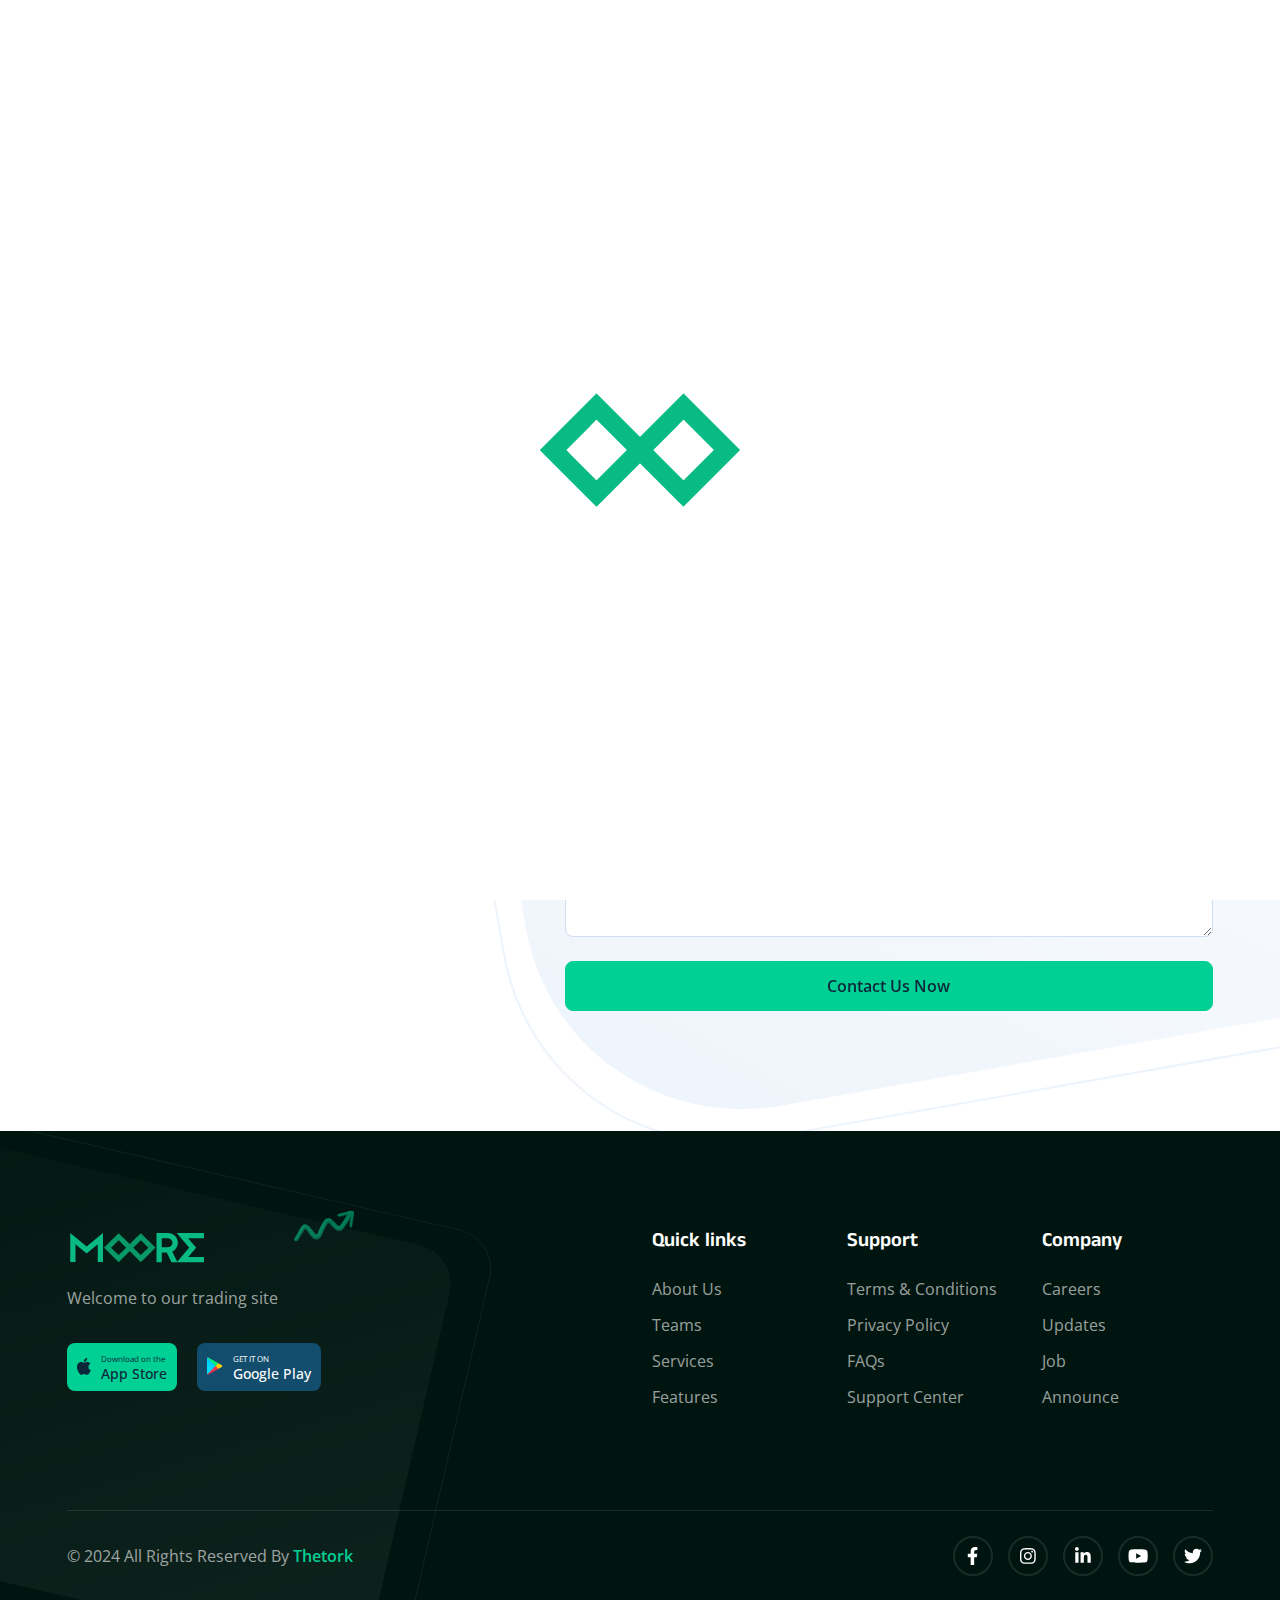
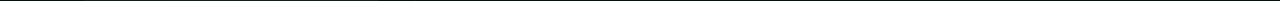
<file: contact.html>
<!DOCTYPE html>
<html lang="en" data-bs-theme="light">

<head>
  <title>Bitrader - Professional Multipurpose HTML Template for Your Crypto, Forex, Stocks & Day Trading Business </title>
  <meta charset="UTF-8">
  <meta http-equiv="X-UA-Compatible" content="IE=edge">
  <meta name="viewport" content="width=device-width, initial-scale=1.0">

  <!-- Sites meta Data -->
  <meta name="application-name"
    content="Bitrader - Professional Multipurpose HTML Template for Your Crypto, Forex, Stocks & Day Trading Business">
  <meta name="author" content="thetork">
  <meta name="keywords" content="Bitrader, Crypto, Forex, and Stocks Trading Business">
  <meta name="description"
    content="Experience the power of Bitrader, the ultimate HTML template designed to transform your trading business. With its sleek design and advanced features, Bitrader empowers you to showcase your expertise, engage clients, and dominate the markets. Elevate your online presence and unlock new trading possibilities with Bitrader.">

  <!-- OG meta data -->
  <meta property="og:title"
    content="Bitrader - Professional Multipurpose HTML Template for Your Crypto, Forex, Stocks & Day Trading Business">
  <meta property="og:site_name" content=Bitrader>
  <meta property="og:url" content="https://thetork.com/demos/html/Bitrader/">
  <meta property="og:description"
    content="Welcome to Bitrader, the game-changing HTML template meticulously crafted to revolutionize your trading business. With its sleek and modern design, Bitrader provides a cutting-edge platform to showcase your expertise, attract clients, and stay ahead in the competitive trading markets.">
  <meta property="og:type" content="website">
  <meta property="og:image" content="assets/images/og.png">



  <link rel="shortcut icon" href="assets/images/favicon.png" type="image/x-icon">

  <link rel="stylesheet" href="assets/css/bootstrap.min.css">
  <link rel="stylesheet" href="assets/css/aos.css">
  <link rel="stylesheet" href="assets/css/all.min.css">

  <link rel="stylesheet" href="assets/css/swiper-bundle.min.css">



  <!-- main css for template -->
  <link rel="stylesheet" href="assets/css/style.css">
</head>

<body>

  <!-- ===============>> Preloader start here <<================= -->
  <div class="preloader">
    <img src="assets/images/logo/preloader.png" alt="preloader icon">
  </div>
  <!-- ===============>> Preloader end here <<================= -->



  <!-- ===============>> light&dark switch start here <<================= -->
  <div class="lightdark-switch">
    <span class="switch-btn" id="btnSwitch"><img src="assets/images/icon/moon.svg" alt="light-dark-switchbtn"
        class="swtich-icon"></span>
  </div>
  <!-- ===============>> light&dark switch start here <<================= -->





  <!-- ===============>> Header section start here <<================= -->
  <header class="header-section header-section--style2">
    <div class="header-bottom">
      <div class="container">
        <div class="header-wrapper">
          <div class="logo">
            <a href="index.html">
              <img class="dark" src="assets/images/logo/logo.png" alt="logo">
            </a>
          </div>
          <div class="menu-area">
            <ul class="menu menu--style1">
              <li class="megamenu">
                <!-- <a href="#">Home </a> -->
                <ul class="submenu">
              
                  </li>
                </ul>
              </li>
              <li>
                <a href="index.html">Home</a>
                <!-- <ul class="submenu">
                  <li><a href="services.html">Services</a></li>
                  <li><a href="service-details.html">Services Details</a></li>
                </ul> -->
              </li>
              <li>
                <a href="#">About</a>
                <ul class="submenu">
                  <li><a href="about.html">About Us</a></li>
                  <li><a href="price.html">Price</a></li>
                  <!-- <li><a href="team.html">Team</a></li>
                  <li><a href="team-2.html">Team 2</a></li>
                  <li><a href="team-details.html">Team Details</a></li> -->
                </ul>
              </li>

              <li>
                <a href="#">Services</a>
                <ul class="submenu">
                  <!-- <li><a href="blogs.html">Services</a></li> -->
                  <li><a href="index-2.html">Standout Xchange</a></li>
                  <li><a href="new.html">Standout Collection</a></li>
                  <li><a href="cars.html">Standout Cars</a></li>
                  <!-- <li><a href="signup-2.html">Sign Up 2</a></li>
                  <li><a href="signin.html">Sign In</a></li>
                  <li><a href="signin-2.html">Sign In 2</a></li>
                  <li><a href="forgot-pass.html">Reset Password</a></li>
                  <li><a href="forgot-pass-2.html">Reset Password 2</a></li>
                  <li><a href="404.html">404 Error</a></li> -->
                </ul>

              </li>
              <li>
                <a href="contact.html">Contact Us</a>
              </li>
            </ul>

          </div>
          <div class="header-action">
            <div class="menu-area">
              <div class="header-btn">
                <a href="signup.html" class="trk-btn trk-btn--border trk-btn--primary">
                  <span>Join Now</span>
                </a>
              </div>

              <!-- toggle icons -->
              <div class="header-bar d-lg-none header-bar--style1">
                <span></span>
                <span></span>
                <span></span>
              </div>
            </div>
          </div>
        </div>
      </div>
    </div>
  </header>

  <!-- ===============>> Header section end here <<================= -->



  <!-- ================> Page header start here <================== -->
  <section class="page-header bg--cover" style="background-image:url(assets/images/header/1.png)">
    <div class="container">
      <div class="page-header__content" data-aos="fade-right" data-aos-duration="1000">
        <h2>Contact Us</h2>
        <nav style="--bs-breadcrumb-divider: '/';" aria-label="breadcrumb">
          <ol class="breadcrumb mb-0">
            <li class="breadcrumb-item "><a href="index.html">Home</a></li>
            <li class="breadcrumb-item active" aria-current="page">Contact Us</li>
          </ol>
        </nav>
      </div>
      <div class="page-header__shape">
        <span class="page-header__shape-item page-header__shape-item--1"><img src="assets/images/header/2.png"
            alt="shape-icon"></span>
      </div>
    </div>
  </section>
  <!-- ================> Page header end here <================== -->





  <!-- ===============>> Contact section start here <<================= -->
  <div class="contact padding-top padding-bottom">
    <div class="container">
      <div class="contact__wrapper">
        <div class="row g-5">
          <div class="col-md-5">
            <div class="contact__info" data-aos="fade-right" data-aos-duration="1000">
              <div class="contact__social">
                <h3>let’s <span>get in touch</span>
                  with us</h3>
                <ul class="social">
                  <li class="social__item">
                    <a href="#" class="social__link social__link--style4 active"><i class="fab fa-facebook-f"></i></a>
                  </li>
                  <li class="social__item">
                    <a href="#" class="social__link social__link--style4 "><i class="fab fa-instagram"></i></a>
                  </li>
                  <li class="social__item">
                    <a href="#" class="social__link social__link--style4"><i class="fa-brands fa-linkedin-in"></i></a>
                  </li>
                  <li class="social__item">
                    <a href="#" class="social__link social__link--style4"><i class="fab fa-youtube"></i></a>
                  </li>
                  <li class="social__item">
                    <a href="signin.html" class="social__link social__link--style4"><i class="fab fa-twitter"></i></a>
                  </li>
                </ul>
              </div>
              <div class="contact__details">
                <div class="contact__item" data-aos="fade-right" data-aos-duration="1000">
                  <div class="contact__item-inner">
                    <div class="contact__item-thumb">
                      <span><img src="assets/images/contact/1.png" alt="contact-icon" class="dark"></span>
                    </div>
                    <div class="contact__item-content">
                      <p>
                        0917749254
                      </p>
                      <p>
                        0983888611
                      </p>
                    </div>
                  </div>
                </div>
                <div class="contact__item" data-aos="fade-right" data-aos-duration="1100">
                  <div class="contact__item-inner">
                    <div class="contact__item-thumb">
                      <span><img src="assets/images/contact/2.png" alt="contact-icon" class="dark"></span>
                    </div>
                    <div class="contact__item-content">
                      <p>
                        Standout.Africa@gmail.com
                      </p>
                      <p>
                        hello@gmail.com
                      </p>
                    </div>
                  </div>
                </div>
                <div class="contact__item" data-aos="fade-right" data-aos-duration="1200">
                  <div class="contact__item-inner">
                    <div class="contact__item-thumb">
                      <span><img src="assets/images/contact/3.png" alt="contact-icon" class="dark"></span>
                    </div>
                    <div class="contact__item-content">
                      <p>
                        10 Evo road
                      </p>
                      <p>
                        GRA Phrase 1
                      </p>
                    </div>
                  </div>
                </div>
              </div>
            </div>
          </div>
          <div class="col-md-7">
            <div class="contact__form">
              <form action="/" data-aos="fade-left" data-aos-duration="1000">
                <div class="row g-4">
                  <div class="col-12">
                    <div>
                      <label for="name" class="form-label">Name</label>
                      <input class="form-control" type="text" id="name" placeholder="Full Name">
                    </div>
                  </div>
                  <div class="col-12">
                    <div>
                      <label for="email" class="form-label">Email</label>
                      <input class="form-control" type="email" id="email" placeholder="Email here">
                    </div>
                  </div>
                  <div class="col-12">
                    <div>
                      <label for="textarea" class="form-label">Message</label>
                      <textarea cols="30" rows="5" class="form-control" id="textarea"
                        placeholder="Enter Your Message"></textarea>
                    </div>
                  </div>
                </div>
                <button type="submit" class="trk-btn trk-btn--border trk-btn--primary mt-4 d-block">contact us
                  now</button>
              </form>
            </div>
          </div>
        </div>
      </div>
    </div>
    <div class="contact__shape">
      <span class="contact__shape-item contact__shape-item--1"><img src="assets/images/contact/4.png"
          alt="shape-icon"></span>
      <span class="contact__shape-item contact__shape-item--2"> <span></span> </span>
    </div>
  </div>
  <!-- ===============>> Contact section start here <<================= -->





  <!-- ===============>> footer start here <<================= -->
  <footer class="footer ">
    <div class="container">
      <div class="footer__wrapper">
        <div class="footer__top footer__top--style1">
          <div class="row gy-5 gx-4">
            <div class="col-md-6">
              <div class="footer__about">
                <a href="index.html" class="footer__about-logo"><img src="assets/images/logo/logo-dark.png"
                    alt="Logo"></a>
                <p class="footer__about-moto ">Welcome to our trading site</p>
                <div class="footer__app">
                  <div class="footer__app-item footer__app-item--apple">
                    <div class="footer__app-inner">
                      <div class="footer__app-thumb">
                        <a href="https://www.apple.com/app-store/" target="_blank" class="stretched-link">
                          <img src="assets/images/footer/apple.png" alt="apple-icon">
                        </a>
                      </div>
                      <div class="footer__app-content">
                        <span>Download on the</span>
                        <p class="mb-0">App Store</p>
                      </div>
                    </div>
                  </div>
                  <div class="footer__app-item footer__app-item--playstore">
                    <div class="footer__app-inner">
                      <div class="footer__app-thumb">
                        <a href="https://play.google.com/store" target="_blank" class="stretched-link">
                          <img src="assets/images/footer/play.png" alt="playstore-icon">
                        </a>
                      </div>
                      <div class="footer__app-content">
                        <span>GET IT ON</span>
                        <p class="mb-0">Google Play</p>
                      </div>
                    </div>
                  </div>
                </div>
              </div>
            </div>
            <div class="col-md-2 col-sm-4 col-6">
              <div class="footer__links">
                <div class="footer__links-tittle">
                  <h6>Quick links</h6>
                </div>
                <div class="footer__links-content">
                  <ul class="footer__linklist">
                    <li class="footer__linklist-item"> <a href="about.html">About Us</a>
                    </li>
                    <li class="footer__linklist-item"> <a href="team.html">Teams</a>
                    </li>
                    <li class="footer__linklist-item"> <a href="service.html">Services</a> </li>
                    <li class="footer__linklist-item"> <a href="#">Features</a>
                    </li>
                  </ul>
                </div>
              </div>

            </div>
            <div class="col-md-2 col-sm-4 col-6">
              <div class="footer__links">
                <div class="footer__links-tittle">
                  <h6>Support</h6>
                </div>
                <div class="footer__links-content">
                  <ul class="footer__linklist">
                    <li class="footer__linklist-item"> <a href="#">Terms & Conditions</a>
                    </li>
                    <li class="footer__linklist-item"> <a href="#">Privacy Policy</a>
                    </li>
                    <li class="footer__linklist-item"> <a href="#">FAQs</a></li>
                    <li class="footer__linklist-item"> <a href="#">Support Center</a> </li>
                  </ul>
                </div>
              </div>

            </div>
            <div class="col-md-2 col-sm-4">
              <div class="footer__links">
                <div class="footer__links-tittle">
                  <h6>Company</h6>
                </div>
                <div class="footer__links-content">
                  <ul class="footer__linklist">
                    <li class="footer__linklist-item"> <a href="#">Careers</a>
                    </li>
                    <li class="footer__linklist-item"> <a href="#">Updates</a>
                    </li>
                    <li class="footer__linklist-item"> <a href="#">Job</a> </li>
                    <li class="footer__linklist-item"> <a href="#">Announce</a>
                    </li>
                  </ul>
                </div>
              </div>

            </div>
          </div>
        </div>
        <div class="footer__bottom">
          <div class="footer__end">
            <div class="footer__end-copyright">
              <p class=" mb-0">© 2024 All Rights Reserved By <a href="https://themeforest.net/user/thetork/portfolio"
                  target="_blank">Thetork</a> </p>
            </div>
            <div>
              <ul class="social">
                <li class="social__item">
                  <a href="#" class="social__link social__link--style22"><i class="fab fa-facebook-f"></i></a>
                </li>
                <li class="social__item">
                  <a href="#" class="social__link social__link--style22 "><i class="fab fa-instagram"></i></a>
                </li>
                <li class="social__item">
                  <a href="#" class="social__link social__link--style22"><i class="fa-brands fa-linkedin-in"></i></a>
                </li>
                <li class="social__item">
                  <a href="#" class="social__link social__link--style22"><i class="fab fa-youtube"></i></a>
                </li>
                <li class="social__item">
                  <a href="#" class="social__link social__link--style22 "><i class="fab fa-twitter"></i></a>
                </li>
              </ul>
            </div>
          </div>
        </div>
      </div>
    </div>
    <div class="footer__shape">
      <span class="footer__shape-item footer__shape-item--1"><img src="assets/images/footer/1.png"
          alt="shape icon"></span>
      <span class="footer__shape-item footer__shape-item--2"> <span></span> </span>
    </div>
  </footer>
  <!-- ===============>> footer end here <<================= -->



  <!-- ===============>> scrollToTop start here <<================= -->
  <a href="#" class="scrollToTop scrollToTop--style1"><i class="fa-solid fa-arrow-up-from-bracket"></i></a>
  <!-- ===============>> scrollToTop ending here <<================= -->


  <!-- vendor plugins -->

  <script src="assets/js/bootstrap.bundle.min.js"></script>
  <script src="assets/js/all.min.js"></script>
  <script src="assets/js/swiper-bundle.min.js"></script>
  <script src="assets/js/aos.js"></script>
  <script src="assets/js/fslightbox.js"></script>
  <script src="assets/js/purecounter_vanilla.js"></script>



  <script src="assets/js/custom.js"></script>


</body>

</html>
</file>
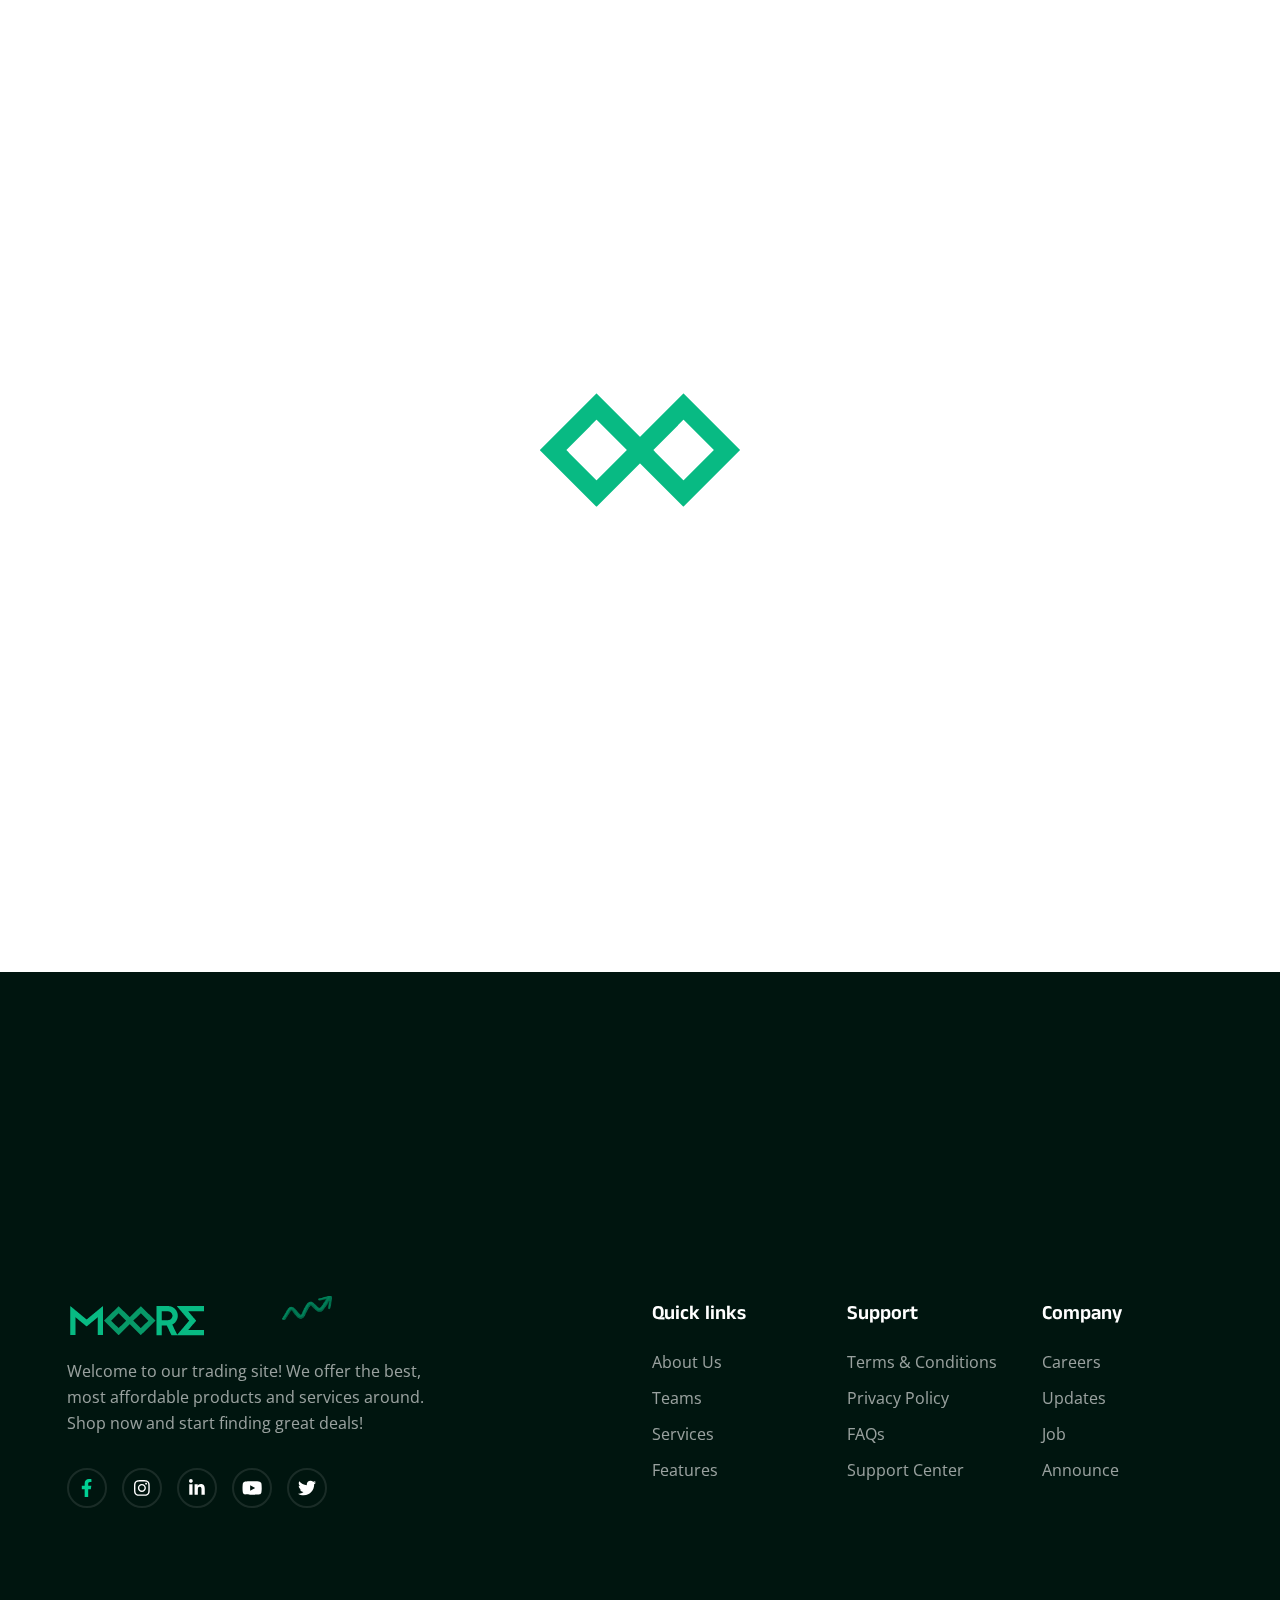
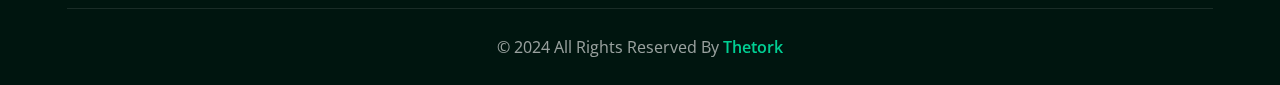
<file: index-2.html>
<!DOCTYPE html>
<html lang="en" data-bs-theme="light">

<head>
  <title>Standout Xchange</title>
  <meta charset="UTF-8">
  <meta http-equiv="X-UA-Compatible" content="IE=edge">
  <meta name="viewport" content="width=device-width, initial-scale=1.0">

  <!-- Sites meta Data -->
  <meta name="application-name"
    content="Standout.Africa - A platform for buying and selling. We offer Services which includes Standout Xchange, Standout Collection and Standout Cars.">
  <meta name="author" content="thetork">
  <meta name="keywords" content="Standout.Africa, Crypto, Forex, and Stocks Trading Business">
 
  <!-- OG meta data -->
  <meta property="og:title"
    content="Standout.Africa - A platform for buying and selling. We offer Services which includes Standout Xchange, Standout Collection and Standout Cars.">
  <meta property="og:site_name" content=Bitrader>
  <meta property="og:url" content="https://thetork.com/demos/html/standout.Africa/">
  <meta property="og:type" content="website">
  <meta property="og:image" content="assets/images/og.png">



  <link rel="shortcut icon" href="assets/images/favicon.png" type="image/x-icon">

  <link rel="stylesheet" href="assets/css/bootstrap.min.css">
  <link rel="stylesheet" href="assets/css/aos.css">
  <link rel="stylesheet" href="assets/css/all.min.css">

  <link rel="stylesheet" href="assets/css/swiper-bundle.min.css">



  <!-- main css for template -->
  <link rel="stylesheet" href="assets/css/style.css">
</head>

<body>

  <!-- ===============>> Preloader start here <<================= -->
  <div class="preloader">
    <img src="assets/images/logo/preloader.png" alt="vector icon">
  </div>
  <!-- ===============>> Preloader end here <<================= -->



  <!-- ===============>> light&dark switch start here <<================= -->
  <div class="lightdark-switch">
    <span class="switch-btn" id="btnSwitch"><img src="assets/images/icon/moon.svg" alt=""
        class="swtich-icon"></span>
  </div>
  <!-- ===============>> light&dark switch start here <<================= -->





  <!-- ===============>> Header section start here <<================= -->
  <header class="header-section header-section--style2">
    <div class="header-bottom">
      <div class="container">
        <div class="header-wrapper">
          <div class="logo">
            <a href="index.html">
              <img class="dark" src="assets/images/logo/logo.png" alt="logo">
            </a>
          </div>
          <div class="menu-area">
            <ul class="menu menu--style1">
              <li class="megamenu">
                <!-- <a href="#">Home </a> -->
                <ul class="submenu">
              
                  </li>
                </ul>
              </li>
              <li>
                <a href="index.html">Home</a>
                <!-- <ul class="submenu">
                  <li><a href="services.html">Services</a></li>
                  <li><a href="service-details.html">Services Details</a></li>
                </ul> -->
              </li>
              <li>
                <a href="#">About</a>
                <ul class="submenu">
                  <!-- <li><a href="about.html">About Us</a></li>
                  <li><a href="price.html">Price</a></li> -->
                  <!-- <li><a href="team.html">Team</a></li>
                  <li><a href="team-2.html">Team 2</a></li>
                  <li><a href="team-details.html">Team Details</a></li> -->
                </ul>
              </li>

              <li>
                <a href="#">Services</a>
                <ul class="submenu">
                  <!-- <li><a href="blogs.html">Services</a></li> -->
                  <li><a href="index-2.html">Standout Xchange</a></li>
                  <li><a href="new.html">Standout Collection</a></li>
                  <li><a href="cars.html">Standout Cars</a></li>
                  <!-- <li><a href="signup-2.html">Sign Up 2</a></li>
                  <li><a href="signin.html">Sign In</a></li>
                  <li><a href="signin-2.html">Sign In 2</a></li>
                  <li><a href="forgot-pass.html">Reset Password</a></li>
                  <li><a href="forgot-pass-2.html">Reset Password 2</a></li>
                  <li><a href="404.html">404 Error</a></li> -->
                </ul>

              </li>
              <li>
                <a href="contact.html">Contact Us</a>
              </li>
            </ul>

          </div>
          <div class="header-action">
            <div class="menu-area">
              <div class="header-btn">
                <a href="signup.html" class="trk-btn trk-btn--border trk-btn--primary">
                  <span>Join Now</span>
                </a>
              </div>

              <!-- toggle icons -->
              <div class="header-bar d-lg-none header-bar--style1">
                <span></span>
                <span></span>
                <span></span>
              </div>
            </div>
          </div>
        </div>
      </div>
    </div>
  </header>
  <!-- ===============>> Header section end here <<================= -->






  <!-- ===============>> Banner section start here <<================= -->
  <section class="banner banner--style2 bg-color-3 bg--cover"
    style="background-image:url(assets/images/banner/home2/bg.png)">
    <svg xmlns="http://www.w3.org/2000/svg" fill="none" viewBox="0 0 1920 739" class="bg-shape-svg">
      <clipPath id="shape-clippath">
        <path
          d="M0 0H1920V350.233C1920 483.334 1821.85 596.054 1690.02 614.364L303.352 806.957C143.029 829.224 0 704.687 0 542.825V0Z" />
      </clipPath>
    </svg>

    <div class="container">
      <div class="banner__wrapper banner__wrapper--style2">
        <div class="row flex-md-row-reverse gx-5">
          <div class="col-lg-6 col-md-7">
            <div class="banner__content" data-aos="fade-left" data-aos-duration="1000">
              <h1 class="banner__content-heading banner__content-heading--style2">smart solution
                for business</h1>
              <p class="banner__content-moto">Are you tired of your currency not going as far as it used to? Try
                tradingo and multiply
                your money! With their user-friendly interface and expert market analysis, you'll be earning more in no
                time.
              </p>
              <div class="btn-group">
                <a href="#" class="trk-btn trk-btn--primary trk-btn--arrowplay">Get Started
                  <span class="style2">
                    <svg xmlns="http://www.w3.org/2000/svg" width="24" height="24" viewBox="0 0 24 24" fill="none">
                      <path d="M9.74165 7.59173C9.81874 7.51447 9.91032 7.45318 10.0111 7.41137C10.1119 7.36955 10.22 7.34802 10.3291 7.34802C10.4383 7.34802 10.5464 7.36955 10.6472 7.41137C10.748 7.45318 10.8396 7.51447 10.9166 7.59173L14.7416 11.4167C14.8189 11.4938 14.8802 11.5854 14.922 11.6862C14.9638 11.787 14.9854 11.8951 14.9854 12.0042C14.9854 12.1134 14.9638 12.2214 14.922 12.3222C14.8802 12.4231 14.8189 12.5146 14.7416 12.5917L10.9166 16.4167C10.8395 16.4939 10.7479 16.5551 10.6471 16.5968C10.5463 16.6386 10.4383 16.6601 10.3291 16.6601C10.22 16.6601 10.112 16.6386 10.0112 16.5968C9.91039 16.5551 9.8188 16.4939 9.74165 16.4167C9.6645 16.3396 9.6033 16.248 9.56154 16.1472C9.51979 16.0464 9.4983 15.9383 9.4983 15.8292C9.4983 15.7201 9.51979 15.6121 9.56154 15.5113C9.6033 15.4105 9.6645 15.3189 9.74165 15.2417L12.975 12.0001L9.74165 8.76673C9.41665 8.44173 9.42498 7.90839 9.74165 7.59173Z" fill="#0C263A"></path>
                      <rect x="-0.75" y="0.75" width="22.5" height="22.5" rx="11.25" transform="matrix(-1 0 0 1 22.5 0)" stroke="black" stroke-opacity="0.16" stroke-width="1.5"></rect>
                    </svg>
                  </span> </a>
                <a href="https://www.youtube.com/watch?v=MHhIzIgFgJo&ab_channel=NoCopyrightFootages"
                  class="trk-btn trk-btn--outline3" data-fslightbox>
                  <span class="style1"><svg xmlns="http://www.w3.org/2000/svg" width="24" height="24"
                      viewBox="0 0 24 24" fill="none">
                      <g clip-path="url(#clip0_1397_814)">
                        <path
                          d="M10.5547 7.03647C9.89015 6.59343 9 7.06982 9 7.86852V16.1315C9 16.9302 9.89015 17.4066 10.5547 16.9635L16.7519 12.8321C17.3457 12.4362 17.3457 11.5638 16.7519 11.1679L10.5547 7.03647Z"
                          stroke="#fff" stroke-width="1.5" stroke-linecap="round" stroke-linejoin="round" />
                      </g>
                      <rect x="-0.75" y="0.75" width="22.5" height="22.5" rx="11.25" transform="matrix(-1 0 0 1 22.5 0)"
                        stroke="#fff" stroke-width="1.5" />
                      <defs>
                        <clipPath id="clip0_1397_814">
                          <rect width="24" height="24" fill="white" />
                        </clipPath>
                      </defs>
                    </svg></span> Watch Video
                </a>
              </div>

            </div>
          </div>
          <div class="col-lg-6 col-md-5">
            <div class="banner__thumb">
              <img src="assets/images/banner/home2/1.png" alt="banner-thumb">
            </div>
          </div>

        </div>
      </div>
    </div>



  </section>
  <!-- ===============>> Banner section end here <<================= -->






  <!-- ===============>> About section start here <<================= -->
  <!-- <section class="about padding-top--style2 padding-bottom bg-color-3">
    <div class="container">
      <div class="about__wrapper">
        <div class="row g-5 align-items-center">
          <div class="col-lg-6">
            <div class="section-header mb-50">
              <h2>Experienced trading <span class="style2">platform</span>
                to grow
              </h2>
            </div>
            <div class="about__content about__content--style2" data-aos="fade-right" data-aos-duration="800">
              <div class="about__content-inner">
                <div class="about__icon">
                  <div class="about__icon-inner">
                    <img src="assets/images/about/icon/1.png" alt="about-icon" class="dark">
                  </div>
                </div>
                <div class="about__content-details">
                  <h5>Easy to lend</h5>
                  <p class="mb-0">It's easy to lend a helping hand to those in need, especially when we all stick
                    together.</p>
                </div>
              </div>
            </div>
            <div class="about__content about__content--style2" data-aos="fade-right" data-aos-duration="900">
              <div class="about__content-inner">
                <div class="about__icon">
                  <div class="about__icon-inner">
                    <img src="assets/images/about/icon/2.png" alt="about-icon" class="dark">
                  </div>
                </div>
                <div class="about__content-details">
                  <h5>Exchange money</h5>
                  <p class="mb-0">If you need to exchange money, just hit up the currency exchange at the airport.
                    Easy-peasy.</p>
                </div>
              </div>
            </div>
            <div class="about__content about__content--style2" data-aos="fade-right" data-aos-duration="1000">
              <div class="about__content-inner">
                <div class="about__icon">
                  <div class="about__icon-inner">
                    <img src="assets/images/about/icon/3.png" alt="about-icon" class="dark">
                  </div>
                </div>
                <div class="about__content-details">
                  <h5>Online wallet</h5>
                  <p class="mb-0">When travelling abroad, don't forget to exchange money at the airport or a local bank.
                  </p>
                </div>
              </div>
            </div>
          </div>
          <div class="col-lg-6">
            <div class="about__thumb about__thumb--style2" data-aos="fade-left" data-aos-duration="800">
              <div class="about__thumb-inner mt-30 mt-lg-0">
                <div class="about__thumb-image  text-center">
                  <img src="assets/images/about/3.png" alt="about-image" class="dark">
                </div>
              </div>
            </div>
          </div>
        </div>
      </div>
    </div>
    <div class="about__shape about__shape--style2">
      <span class="about__shape-item about__shape-item--1"><img src="assets/images/others/2.png"
          alt="shape-icon"></span>
    </div>
  </section> -->
  <!-- ===============>> About section start here <<================= -->





  <!-- ===============>> cta section start here <<================= -->
  <section class="cta cta--style2">
    <div class="container">
      <div class="cta__wrapper">
        <div class="cta__newsletter justify-content-center">
          <div class="cta__newsletter-inner" data-aos="fade-up" data-aos-duration="1000">
            <div class="cta__thumb">
              <img src="assets/images/cta/3.png" alt="cta-thumb">
            </div>
            <div class="cta__subscribe">
              <h2 class="mb-0"> <span>Subscribe</span> our news</h2>
              <p>Hey! Are you tired of missing out on our updates? Subscribe to our news now and stay in the loop!</p>
              <form class="cta-form cta-form--style2 form-subscribe" action="#">
                <div class="cta-form__inner d-sm-flex align-items-center">
                  <input type="email" class="form-control form-control--style2 mb-3 mb-sm-0"
                    placeholder="Email Address">
                  <button class="trk-btn  trk-btn--large trk-btn--secondary2" type="submit">Submit</button>
                </div>
              </form>
            </div>
          </div>
        </div>
      </div>
    </div>
  </section>
  <!-- ===============>> cta section start here <<================= -->





  <!-- ===============>> footer start here <<================= -->
  <footer class="footer ">
    <div class="container">
      <div class="footer__wrapper">
        <div class="footer__top footer__top--style2">
          <div class="row gy-5 gx-4">
            <div class="col-lg-6 col-md-5">
              <div class="footer__about">
                <a href="index.html" class="footer__about-logo"><img src="assets/images/logo/logo-dark.png"
                    alt="Logo"></a>
                <p class="footer__about-moto ">Welcome to our trading site! We offer the best, most affordable products
                  and services around. Shop now and start finding great deals!</p>
                <div>
                  <ul class="social">
                    <li class="social__item">
                      <a href="#" class="social__link social__link--style5 active"><i class="fab fa-facebook-f"></i></a>
                    </li>
                    <li class="social__item">
                      <a href="#" class="social__link social__link--style5 "><i class="fab fa-instagram"></i></a>
                    </li>
                    <li class="social__item">
                      <a href="#" class="social__link social__link--style5"><i class="fa-brands fa-linkedin-in"></i></a>
                    </li>
                    <li class="social__item">
                      <a href="#" class="social__link social__link--style5"><i class="fab fa-youtube"></i></a>
                    </li>
                    <li class="social__item">
                      <a href="#" class="social__link social__link--style5 "><i class="fab fa-twitter"></i></a>
                    </li>
                  </ul>
                </div>
              </div>
            </div>
            <div class="col-lg-2 col-md-2 col-sm-4 col-6">
              <div class="footer__links">
                <div class="footer__links-tittle">
                  <h6>Quick links</h6>
                </div>
                <div class="footer__links-content">
                  <ul class="footer__linklist">
                    <li class="footer__linklist-item"> <a href="about.html">About Us</a>
                    </li>
                    <li class="footer__linklist-item"> <a href="team.html">Teams</a>
                    </li>
                    <li class="footer__linklist-item"> <a href="services.html">Services</a> </li>
                    <li class="footer__linklist-item"> <a href="#">Features</a>
                    </li>
                  </ul>
                </div>
              </div>

            </div>
            <div class="col-lg-2 col-md-3 col-sm-4 col-6">
              <div class="footer__links">
                <div class="footer__links-tittle">
                  <h6>Support</h6>
                </div>
                <div class="footer__links-content">
                  <ul class="footer__linklist">
                    <li class="footer__linklist-item"> <a href="#">Terms & Conditions</a>
                    </li>
                    <li class="footer__linklist-item"> <a href="#">Privacy Policy</a>
                    </li>
                    <li class="footer__linklist-item"> <a href="#">FAQs</a></li>
                    <li class="footer__linklist-item"> <a href="#">Support Center</a> </li>
                  </ul>
                </div>
              </div>

            </div>
            <div class="col-lg-2 col-md-2 col-sm-4">
              <div class="footer__links">
                <div class="footer__links-tittle">
                  <h6>Company</h6>
                </div>
                <div class="footer__links-content">
                  <ul class="footer__linklist">
                    <li class="footer__linklist-item"> <a href="#">Careers</a>
                    </li>
                    <li class="footer__linklist-item"> <a href="#">Updates</a>
                    </li>
                    <li class="footer__linklist-item"> <a href="#">Job</a> </li>
                    <li class="footer__linklist-item"> <a href="#">Announce</a>
                    </li>
                  </ul>
                </div>
              </div>

            </div>
          </div>
        </div>
        <div class="footer__bottom">
          <div class="footer__end justify-content-center">
            <div class="footer__end-copyright">
              <p class=" mb-0">© 2024 All Rights Reserved By <a href="https://themeforest.net/user/thetork/portfolio"
                  target="_blank">Thetork</a> </p>
            </div>
          </div>
        </div>
      </div>
    </div>
    <div class="footer__shape">
      <span class="footer__shape-item footer__shape-item--3"><img src="assets/images/footer/1.png"
          alt="shape icon"></span>
    </div>
  </footer>
  <!-- ===============>> footer end here <<================= -->




  <!-- ===============>> scrollToTop start here <<================= -->
  <a href="#" class="scrollToTop scrollToTop--style1"><i class="fa-solid fa-arrow-up-from-bracket"></i></a>
  <!-- ===============>> scrollToTop ending here <<================= -->





  <!-- vendor plugins -->

  <script src="assets/js/bootstrap.bundle.min.js"></script>
  <script src="assets/js/all.min.js"></script>
  <script src="assets/js/swiper-bundle.min.js"></script>
  <script src="assets/js/aos.js"></script>
  <script src="assets/js/fslightbox.js"></script>
  <script src="assets/js/purecounter_vanilla.js"></script>



  <script src="assets/js/custom.js"></script>


</body>

</html>
</file>
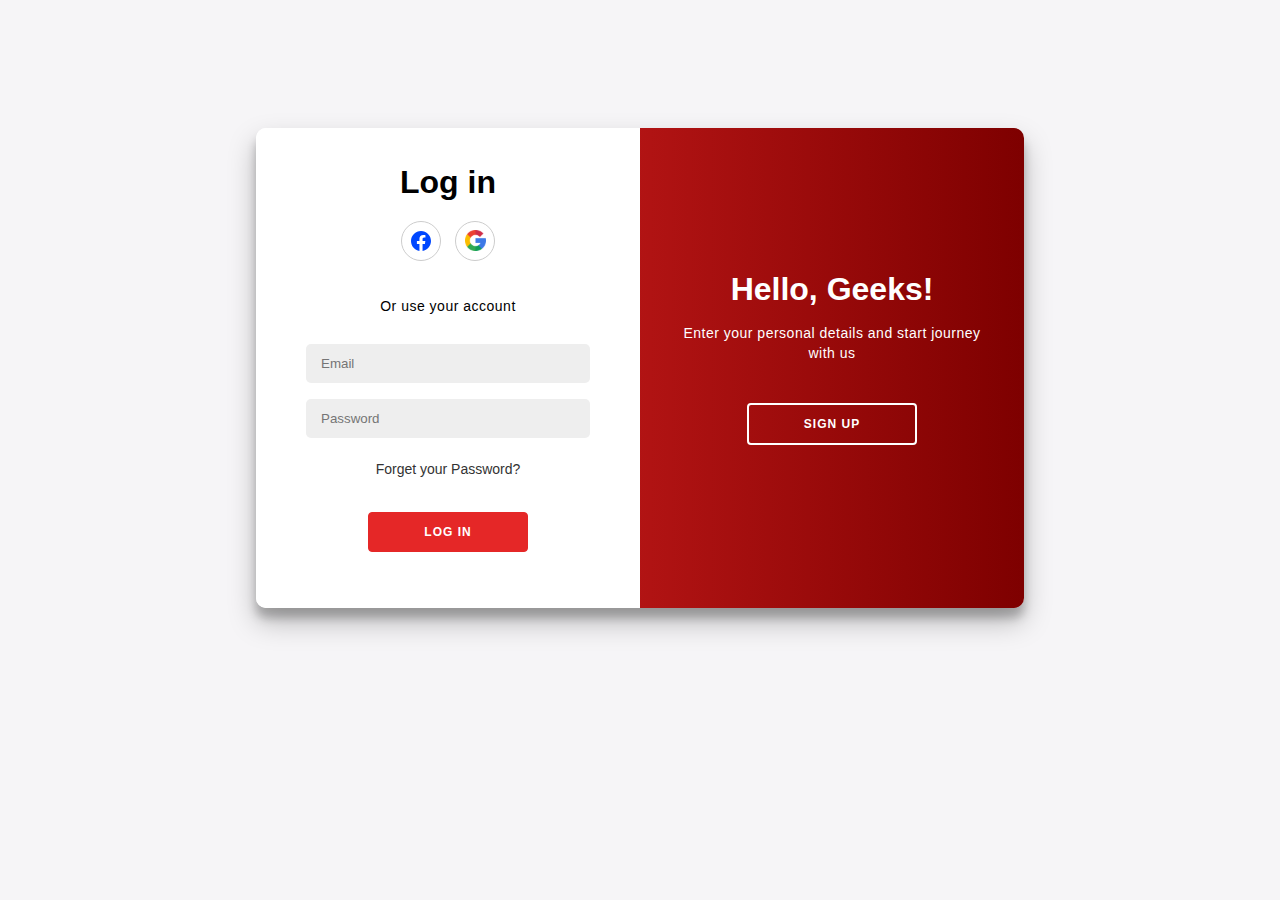
<file: login.html>
<!DOCTYPE html>
<html lang="en">
  <head>
    <meta charset="UTF-8" />
    <link rel="icon" type="image/svg+xml" href="/vite.svg" />
    <meta name="viewport" content="width=device-width, initial-scale=1.0" />
    <title>Login Page</title>
    <link rel="preconnect" href="https://fonts.googleapis.com" />
    <link rel="preconnect" href="https://fonts.gstatic.com" crossorigin />
    <link
      href="https://fonts.googleapis.com/css2?family=DM+Sans:ital,opsz,wght@0,9..40,100..1000;1,9..40,100..1000&display=swap"
      rel="stylesheet"/>

    <link rel="stylesheet" href="reg.css">
  </head>

  <style>
	*{
	box-sizing: border-box;
}
body{
	align-items: center;
	display: flex;
	justify-content:center;
	flex-direction: column;
	background: #f6f5f7;
	font-family: 'monserrat', sans-serif;
	min-height: 100%;
	margin: 10%;
}
.container{
	position: relative;
	width: 768px;
	max-width: 100%;
	min-height: 480px;
	background: #fff;
	border-radius: 10px;
	overflow: hidden;
	box-shadow: 0 14px 28px rgba(0,0,0,0.25),
				0 10px 10px rgba(0,0,0,0.22)
}
.sign-up, .sign-in{
	position: absolute;
	top: 0;
	left: 0;
	height: 100%;
	transition: all 0.6s ease-in-out;
}
.sign-up{
	width: 50%;
	opacity: 0;
	z-index: 1
}
.sign-in{
	width: 50%;
	z-index: 2;
}
form{
	background: #fff;
	display: flex;
	align-items: center;
	justify-content: center;
	flex-direction: column;
	padding: 0 50px;
	height: 100%;
	text-align: center;
}
h1{
	font-weight: bold;
	margin: 0;
}
p{
	font-size: 14px;
	font-weight: 100;
	line-height: 20px;
	letter-spacing: 0.5px;
	margin: 15px 0 20px;
}
input{
	background: #eee;
	padding: 12px 15px;
	margin: 8px 15px;
	width: 100%;
	border-radius: 5px;
	border: none;
	outline: none;
}
a{
	color: #333;
	font-size: 14px;
	text-decoration: none;
	margin: 15px 0;
}
button{
	color: #fff;
	background: #E52727;
	font-size: 12px;
	font-weight: bold;
	padding: 12px 55px;
	margin: 20px;
	border-radius: 4px;
	border: 1px solid #E52727;
	outline: none;
	letter-spacing: 1px;
	text-transform: uppercase;
	transition: transform 80ms ease-in;
	cursor: pointer;
}
button:active{
	transform: scale(0.90);
}
#signIn, #signUp{
	background-color: transparent;
	border: 2px solid #fff;
}
.container.right-panel-active .sign-in{
	transform: translateX(100%);
}
.container.right-panel-active .sign-up{
	transform: translateX(100%);
	opacity: 1;
	z-index: 5;
	animation: show 0.6s;
}
@keyframes show{
	0%, 49.99%{
		opacity: 0;
		z-index: 1;
	}
	50%, 100%{
		opacity: 1;
		z-index: 5;
	}
}
.overlay-container{
	position: absolute;
	top: 0;
	left: 50%;
	width: 50%;
	height: 100%;
	overflow: hidden;
	transition: transform 0.6s ease-in-out;
	z-index: 100;
}
.container.right-panel-active .overlay-container{
	transform: translateX(-100%);
}
.overlay{
	position: relative;
	color: #fff;
	background: #ff416c;
	left: -100%;
	height: 100%;
	width: 200%;
	background: linear-gradient(to right, #E52727, #7E0000);
	transform: translateX(0);
	transition: transform 0.6s ease-in-out;
}
.container.right-panel-active .overlay{
	transform: translateX(50%);
}
.overlay-left, .overlay-right{
	position: absolute;
	display: flex;
	align-items: center;
	justify-content: center;
	flex-direction: column;
	padding: 0 40px;
	text-align: center;
	top: 0;
	height: 100%;
	width: 50%;
	transform: translateX(0);
	transition: transform 0.6s ease-in-out;
}
.overlay-left{
	transform: translateX(-20%);
}
.overlay-right{
	right: 0;
	transform: translateX(0);
}
.container.right-panel-active .overlay-left{
	transform: translateX(0);
}
.container.right-panel-active .overlay-right{
	transform: translateX(20%);
}
.social-container{
	margin: 20px 0;
}
.social-container a{
	height: 40px;
	width: 40px;
	margin: 0 5px;
	display: inline-flex;
	justify-content: center;
	align-items: center;
	border: 1px solid #ccc;
	border-radius: 50%;
}
  </style>

  <body>
	<div class="container" id="main">
		<div class="sign-up">
			<form action="#">
				<h1>Create Account</h1>
				<div class="social-container">
					<a href="https://facebook.com" class="social"><img src="/assets/images/car/facebook_log.svg" alt="fb_icon"></a>
					<a href="https://google.com" class="social"><img src="/assets/images/car/google 1.svg" alt="go_icon"></a>
				</div>
				<p>or use your email for registration</p>
				<input type="text" name="txt" placeholder="Name" required="">
				<input type="email" name="email" placeholder="Email" required="">
				<input type="password" name="pswd" placeholder="Password" required="">
				<button>Sign Up</button>
			</form>
		</div>
		<div class="sign-in">
			<form action="#">
				<h1>Log in</h1>
				<div class="social-container">
					<a href="https://facebook.com" class="social"><img src="/assets/images/car/facebook_log.svg" alt="fb_icon"></a>
					<a href="https://google.com" class="social"><img src="/assets/images/car/google 1.svg" alt="go_icon"></a>
				</div>
				<p>Or use your account</p>
				<input type="email" name="email" placeholder="Email" required="">
				<input type="password" name="pswd" placeholder="Password" required="">
				<a href="#">Forget your Password?</a>
				<button>Log In</button>
			</form>
		</div>
		<div class="overlay-container">
			<div class="overlay">
				<div class="overlay-left">
					<h1>Welcome Back Geeks!</h1>
					<p>To keep connected with us please login with your personal info</p>
					<button id="signIn">Log In</button>
				</div>
				<div class="overlay-right">
					<h1>Hello, Geeks!</h1>
					<p>Enter your personal details and start journey with us</p>
					<button id="signUp">Sign Up</button>
				</div>
			</div>
		</div>
	</div>
	<script type="text/javascript">
		const signUpButton = document.getElementById('signUp');
		const signInButton = document.getElementById('signIn');
		const main = document.getElementById('main');

		signUpButton.addEventListener('click', () => {
			main.classList.add("right-panel-active");
		});
		signInButton.addEventListener('click', () => {
			main.classList.remove("right-panel-active");
		});
	</script>
  </body>
</html>
</file>
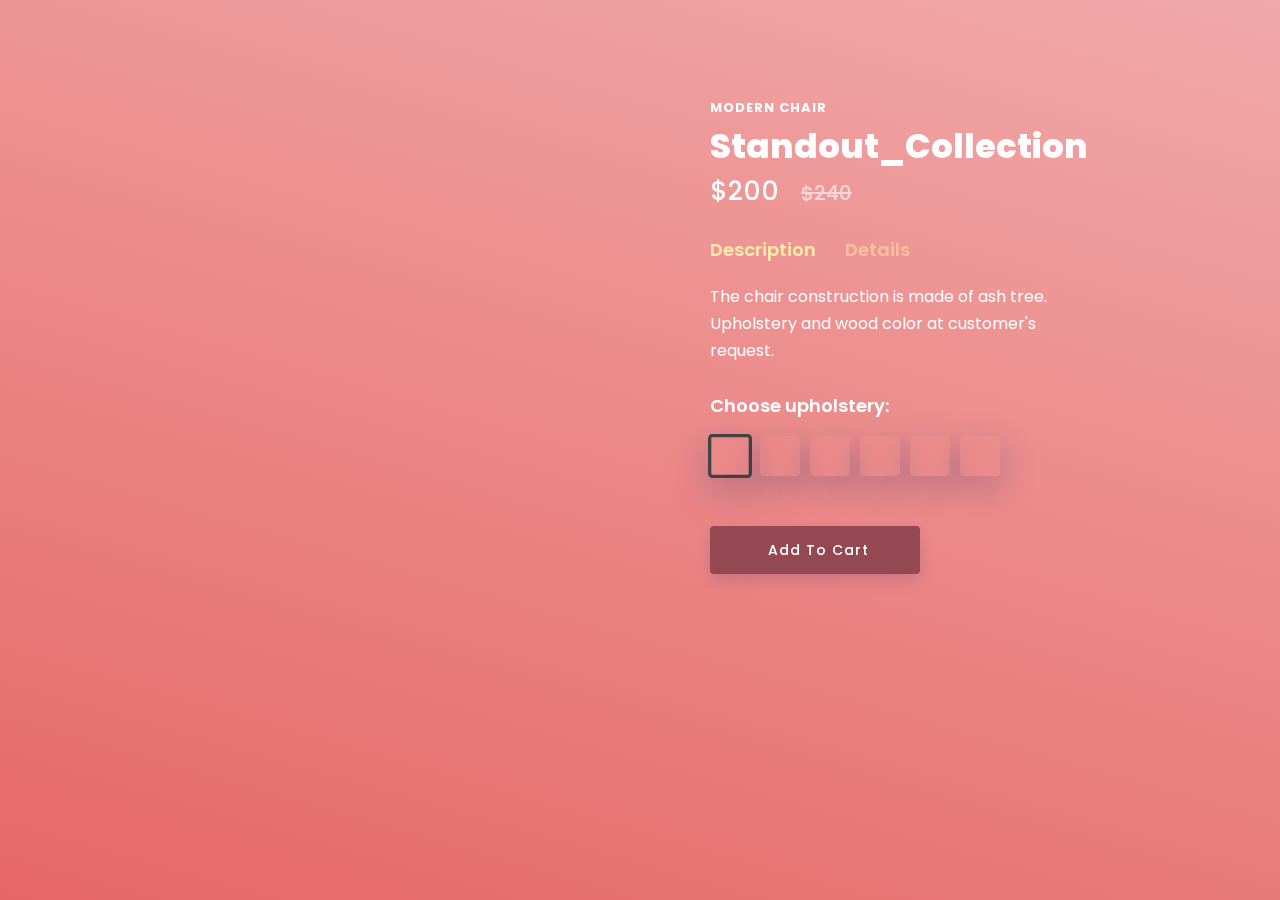
<file: new.html>
<!DOCTYPE html>
<html lang="en">
  <head>
    <title>Standout Collection</title>
    <meta charset="UTF-8" />
    <meta name="viewport" content="width=device-width" />
    <link rel='stylesheet' href='https://unicons.iconscout.com/release/v2.1.9/css/unicons.css'>
    <link rel="stylesheet" href="styles2.css" />
  </head>
  <body>
  <div class="section-fluid-main">
  <div class="section">
        <div class="info-wrap mob-margin">
          <p class="title-up">Modern chair</p>
          <h2>Standout_Collection</h2>
          <h4>$200 <span>$240</span></h4>
          <div class="section-fluid">
            <input class="desc-btn" type="radio" id="desc-1" name="desc-btn" checked/>
            <label for="desc-1">Description</label>
            <input class="desc-btn" type="radio" id="desc-2" name="desc-btn"/>
            <label for="desc-2">Details</label>
            <div class="section-fluid desc-sec accor-1">
              <p>The chair construction is made of ash tree. Upholstery and wood color at customer's request.</p>
            </div>
            <div class="section-fluid desc-sec accor-2">
              <div class="section-inline">
                <p><span>76</span>cm<br>Lenght</p>
              </div>
              <div class="section-inline">
                <p><span>68</span>cm<br>Width</p>
              </div>
              <div class="section-inline">
                <p><span>87</span>cm<br>Height</p>
              </div>
              <div class="section-inline">
                <p><span>10</span>kg<br>Weight</p>
              </div>
            </div>
          </div>
          <h5>Choose upholstery:</h5>
        </div>
        <div class="clearfix"></div>
        <input class="color-btn for-color-1" type="radio" id="color-1" name="color-btn" checked/>
        <label class="first-color" for="color-1"></label>
        <input class="color-btn for-color-2" type="radio" id="color-2" name="color-btn"/>
        <label class="color-2" for="color-2"></label>
        <input class="color-btn for-color-3" type="radio" id="color-3" name="color-btn"/>
        <label class="color-3" for="color-3"></label>
        <input class="color-btn for-color-4" type="radio" id="color-4" name="color-btn"/>
        <label class="color-4" for="color-4"></label>
        <input class="color-btn for-color-5" type="radio" id="color-5" name="color-btn"/>
        <label class="color-5" for="color-5"></label>
        <input class="color-btn for-color-6" type="radio" id="color-6" name="color-btn"/>
        <label class="color-6" for="color-6"></label>
        <div class="clearfix"></div>
        <div class="info-wrap">
      <a href="#" class="btn"><i class="uil uil-shopping-cart icon"></i> Add To Cart</a>
        </div>
        <div class="img-wrap chair-1"></div>
        <div class="img-wrap chair-2"></div>
        <div class="img-wrap chair-3"></div>
        <div class="img-wrap chair-4"></div>
        <div class="img-wrap chair-5"></div>
        <div class="img-wrap chair-6"></div>
        <div class="back-color"></div>
        <div class="back-color chair-2"></div>
        <div class="back-color chair-3"></div>
        <div class="back-color chair-4"></div>
        <div class="back-color chair-5"></div>
        <div class="back-color chair-6"></div>

  </div>
</div>
  </body>
</html>
</file>
<file: reg.css>
*{
	box-sizing: border-box;
}
body{
	align-items: center;
	display: flex;
	justify-content:center;
	flex-direction: column;
	background: #f6f5f7;
	font-family: 'monserrat', sans-serif;
	min-height: 100%;
	margin: 10%;
}
.container{
	position: relative;
	width: 768px;
	max-width: 100%;
	min-height: 480px;
	background: #fff;
	border-radius: 10px;
	overflow: hidden;
	box-shadow: 0 14px 28px rgba(0,0,0,0.25),
				0 10px 10px rgba(0,0,0,0.22)
}
.sign-up, .sign-in{
	position: absolute;
	top: 0;
	left: 0;
	height: 100%;
	transition: all 0.6s ease-in-out;
}
.sign-up{
	width: 50%;
	opacity: 0;
	z-index: 1
}
.sign-in{
	width: 50%;
	z-index: 2;
}
form{
	background: #fff;
	display: flex;
	align-items: center;
	justify-content: center;
	flex-direction: column;
	padding: 0 50px;
	height: 100%;
	text-align: center;
}
h1{
	font-weight: bold;
	margin: 0;
}
p{
	font-size: 14px;
	font-weight: 100;
	line-height: 20px;
	letter-spacing: 0.5px;
	margin: 15px 0 20px;
}
input{
	background: #eee;
	padding: 12px 15px;
	margin: 8px 15px;
	width: 100%;
	border-radius: 5px;
	border: none;
	outline: none;
}
a{
	color: #333;
	font-size: 14px;
	text-decoration: none;
	margin: 15px 0;
}
button{
	color: #fff;
	background: #E52727;
	font-size: 12px;
	font-weight: bold;
	padding: 12px 55px;
	margin: 20px;
	border-radius: 4px;
	border: 1px solid #E52727;
	outline: none;
	letter-spacing: 1px;
	text-transform: uppercase;
	transition: transform 80ms ease-in;
	cursor: pointer;
}
button:active{
	transform: scale(0.90);
}
#signIn, #signUp{
	background-color: transparent;
	border: 2px solid #fff;
}
.container.right-panel-active .sign-in{
	transform: translateX(100%);
}
.container.right-panel-active .sign-up{
	transform: translateX(100%);
	opacity: 1;
	z-index: 5;
	animation: show 0.6s;
}
@keyframes show{
	0%, 49.99%{
		opacity: 0;
		z-index: 1;
	}
	50%, 100%{
		opacity: 1;
		z-index: 5;
	}
}
.overlay-container{
	position: absolute;
	top: 0;
	left: 50%;
	width: 50%;
	height: 100%;
	overflow: hidden;
	transition: transform 0.6s ease-in-out;
	z-index: 100;
}
.container.right-panel-active .overlay-container{
	transform: translateX(-100%);
}
.overlay{
	position: relative;
	color: #fff;
	background: #ff416c;
	left: -100%;
	height: 100%;
	width: 200%;
	background: linear-gradient(to right, #E52727, #7E0000);
	transform: translateX(0);
	transition: transform 0.6s ease-in-out;
}
.container.right-panel-active .overlay{
	transform: translateX(50%);
}
.overlay-left, .overlay-right{
	position: absolute;
	display: flex;
	align-items: center;
	justify-content: center;
	flex-direction: column;
	padding: 0 40px;
	text-align: center;
	top: 0;
	height: 100%;
	width: 50%;
	transform: translateX(0);
	transition: transform 0.6s ease-in-out;
}
.overlay-left{
	transform: translateX(-20%);
}
.overlay-right{
	right: 0;
	transform: translateX(0);
}
.container.right-panel-active .overlay-left{
	transform: translateX(0);
}
.container.right-panel-active .overlay-right{
	transform: translateX(20%);
}
.social-container{
	margin: 20px 0;
}
.social-container a{
	height: 40px;
	width: 40px;
	margin: 0 5px;
	display: inline-flex;
	justify-content: center;
	align-items: center;
	border: 1px solid #ccc;
	border-radius: 50%;
}
</file>
<file: styles2.css>
@import url('https://fonts.googleapis.com/css?family=Poppins:400,500,600,700,800,900');
*,
*::before,
*::after {
  box-sizing: border-box;
}
body{
	font-family: 'Poppins', sans-serif;
	font-weight: 400;
	font-size: 15px;
	line-height: 1.7;
	color: #fff;
  	background-color: #1f2029;
    min-height: 100vh;
    margin: 0;
    padding: 0;
    overflow-x: none;
}
p{
	font-family: 'Poppins', sans-serif;
	font-weight: 400;
	font-size: 16px;
	line-height: 1.7;
	color: #fff;
  margin: 0;
}
.section-fluid-main{
  position: relative;
  display: block;
  width: 100%;
  overflow: hidden;
}
.section{
  position: relative;
  max-width: calc(100% - 40px);
  width: 860px;
  margin: 0 auto;
  display: -ms-flexbox;
  display: flex;
  -ms-flex-wrap: wrap;
  flex-wrap: wrap;
  padding: 100px 0;
}
.section-fluid{
  position: relative;
  width: 100%;
  display: block;
}

[type="radio"]:checked,
[type="radio"]:not(:checked){
  position: absolute;
  visibility: hidden;
}
.color-btn:checked + label,
.color-btn:not(:checked) + label{
  position: relative;
  height: 40px;
  transition: all 200ms linear;
  border-radius: 4px;
  width: 40px;
  overflow: hidden;
  cursor: pointer;
  color: #ffeba7;
  margin-right: 10px;
  box-shadow: 0 12px 35px 0 rgba(16,39,112,.25);
  z-index: 10;
  background-position: center;
  background-size: cover;
  border: 3px solid transparent;
}
.color-btn:checked + label{
  border-color: #434343;
  transform: scale(1.1);
}
label.first-color{
  margin-left: 500px;
  background-image: url('https://assets.codepen.io/1462889/mat1.jpg');
}
label.color-2{
  background-image: url('https://assets.codepen.io/1462889/mat2.jpg');
}
label.color-3{
  background-image: url('https://assets.codepen.io/1462889/mat3.jpg');
}
label.color-4{
  background-image: url('https://assets.codepen.io/1462889/mat4.jpg');
}
label.color-5{
  background-image: url('https://assets.codepen.io/1462889/mat5.jpg');
}
label.color-6{
  background-image: url('https://assets.codepen.io/1462889/mat6.jpg');
}

.img-wrap{
  position: absolute;
  top: 100px;
  left: 0;
  width: 500px;
  height: 410px;
  display: inline-block;
  z-index: 9;
  transition: all 550ms linear;
  transition-delay: 100ms;
  background-position: center top;
  background-size: 100%;
  background-repeat: no-repeat;
  background-image: url('https://assets.codepen.io/1462889/ch1.png');
  opacity: 0;
}
.for-color-1:checked ~ .img-wrap.chair-1{
  opacity: 1;
  animation: shake 0.7s cubic-bezier(.36,.07,.19,.97) both;
}
.img-wrap.chair-2{
  background-image: url('https://assets.codepen.io/1462889/ch2.png');
}
.for-color-2:checked ~ .img-wrap.chair-2{
  opacity: 1;
  animation: shake 0.7s cubic-bezier(.36,.07,.19,.97) both;
}
.img-wrap.chair-3{
  background-image: url('https://assets.codepen.io/1462889/ch3.png');
}
.for-color-3:checked ~ .img-wrap.chair-3{
  opacity: 1;
  animation: shake 0.7s cubic-bezier(.36,.07,.19,.97) both;
}
.img-wrap.chair-4{
  background-image: url('https://assets.codepen.io/1462889/ch4.png');
}
.for-color-4:checked ~ .img-wrap.chair-4{
  opacity: 1;
  animation: shake 0.7s cubic-bezier(.36,.07,.19,.97) both;
}
.img-wrap.chair-5{
  background-image: url('https://assets.codepen.io/1462889/ch5.png');
}
.for-color-5:checked ~ .img-wrap.chair-5{
  opacity: 1;
  animation: shake 0.7s cubic-bezier(.36,.07,.19,.97) both;
}
.img-wrap.chair-6{
  background-image: url('https://assets.codepen.io/1462889/ch6.png');
}
.for-color-6:checked ~ .img-wrap.chair-6{
  opacity: 1;
  animation: shake 0.7s cubic-bezier(.36,.07,.19,.97) both;
}
@keyframes shake {
  10%, 90% {
    transform: translate3d(-1px, 0, 0) rotate(-1deg);
  }
  20%, 80% {
    transform: translate3d(2px, 0, 0) rotate(2deg);
  }
  30%, 50%, 70% {
    transform: translate3d(-3px, 0, 0) rotate(-3deg);
  }
  40%, 60% {
    transform: translate3d(3px, 0, 0) rotate(3deg);
  }
}


.back-color {
  position: fixed;
  top: 0;
  left: 0;
  width: 100%;
  height: 100%;
  display: block;
  z-index: 1;
  background-image: linear-gradient(196deg,#f1a9a9,#e66767);
  transition: all 250ms linear;
  transition-delay: 300ms;
}
.back-color.chair-2 {
  background-image: linear-gradient(196deg,#4c4c4c,#262626);
  opacity: 0;
}
.for-color-2:checked ~ .back-color.chair-2{
  opacity: 1;
}
.back-color.chair-3 {
  background-image: linear-gradient(196deg,#8a9fb2,#5f7991);
  opacity: 0;
}
.for-color-3:checked ~ .back-color.chair-3{
  opacity: 1;
}
.back-color.chair-4 {
  background-image: linear-gradient(196deg,#97afc3,#6789a7);
  opacity: 0;
}
.for-color-4:checked ~ .back-color.chair-4{
  opacity: 1;
}
.back-color.chair-5 {
  background-image: linear-gradient(196deg,#afa6a0,#8c7f76);
  opacity: 0;
}
.for-color-5:checked ~ .back-color.chair-5{
  opacity: 1;
}
.back-color.chair-6 {
  background-image: linear-gradient(196deg,#aaadac,#838786);
  opacity: 0;
}
.for-color-6:checked ~ .back-color.chair-6{
  opacity: 1;
}

.info-wrap{
  position: relative;
  margin-left: 500px;
  z-index: 10;
  display: block;
  text-align: left;
}
.title-up {
  font-family: 'Poppins', sans-serif;
  font-weight: 700;
  text-transform: uppercase;
  letter-spacing: 1px;
  font-size: 13px;
  line-height: 1.2;
  color: #fff;
  margin-top: 0;
  margin-bottom: 10px;
}
h2{
  font-family: 'Poppins', sans-serif;
  font-weight: 800;
  font-size: 34px;
  line-height: 1.2;
  color: #fff;
  margin-top: 0;
  margin-bottom: 10px;
}
h4{
  font-family: 'Poppins', sans-serif;
  font-weight: 500;
  font-size: 26px;
  line-height: 1.2;
  color: #fff;
  margin-top: 0;
  margin-bottom: 30px;
}
h4 span{
  text-decoration: line-through;
  font-size: 20px;
  opacity: 0.6;
  padding-left: 15px;
}
h5{
  font-family: 'Poppins', sans-serif;
  font-weight: 600;
  font-size: 18px;
  line-height: 1.2;
  color: #fff;
  margin-top: 0;
  margin-bottom: 20px;
}
.desc-btn:checked + label,
.desc-btn:not(:checked) + label{
  position: relative;
  transition: all 200ms linear;
  display: inline-block;
  border: none;
  cursor: pointer;
  color: #ffeba7;
  font-family: 'Poppins', sans-serif;
  font-weight: 600;
  font-size: 18px;
  line-height: 1.2;
  margin-right: 25px;
  opacity: 0.5;
}
.desc-btn:checked + label{
  opacity: 1;
}
.desc-btn:not(:checked) + label:hover {
  opacity: 0.8;
}

.desc-sec {
  padding-top: 20px;
  padding-bottom: 30px;
  transition: all 250ms linear;
  opacity: 0;
  overflow: hidden;
  pointer-events: none;
  transform: translateY(20px);
}
.desc-sec.accor-2 {
  position: absolute;
  top: 25px;
  left: 0;
  width: 100%;
  z-index: 2;
}
#desc-1:checked ~ .desc-sec.accor-1 {
  opacity: 1;
  pointer-events: auto;
  transform: translateY(0);
}
#desc-2:checked ~ .desc-sec.accor-2 {
  opacity: 1;
  pointer-events: auto;
  transform: translateY(0);
}
.section-inline{
  position: relative;
  display: inline-block;
  margin-right: 20px;
}
.section-inline p span{
  font-size: 30px;
  line-height: 1.1;
}

.btn{
  position: relative;
  font-family: 'Poppins', sans-serif;
  font-weight: 500;
  font-size: 14px;
  line-height: 2;
  height: 48px;
  border-radius: 4px;
  width: 210px;
  letter-spacing: 1px;
  display: -webkit-inline-flex;
  display: -ms-inline-flexbox;
  display: inline-flex;
  -webkit-align-items: center;
  -moz-align-items: center;
  -ms-align-items: center;
  align-items: center;
  -webkit-justify-content: center;
  -moz-justify-content: center;
  -ms-justify-content: center;
  justify-content: center;
  border: none;
  cursor: pointer;
  overflow: hidden;
  background-color: transparent;
  color: #fff;
  box-shadow: 0 6px 15px 0 rgba(16,39,112,.15);
  transition: all 250ms linear;
  text-decoration: none;
  margin-top: 50px;
}
.icon {
  padding-right: 7px;
  font-size: 20px;
}
.btn:before{
  position: absolute;
  top: 0;
  left: 0;
  width: 100%;
  height: 100%;
  content: '';
  z-index: -1;
  background-color: #944852;
  transition: background-color 250ms 300ms ease;
}
.btn:hover{
  box-shadow: 0 12px 35px 0 rgba(16,39,112,.25);
  background-color: #000;
}
.for-color-2:checked ~ .info-wrap .btn:before{
  background-color: #1a1a1a;
}
.for-color-3:checked ~ .info-wrap .btn:before{
  background-color: #40566e;
}
.for-color-4:checked ~ .info-wrap .btn:before{
  background-color: #5e89b2;
}
.for-color-5:checked ~ .info-wrap .btn:before{
  background-color: #8c7f76;
}
.for-color-6:checked ~ .info-wrap .btn:before{
  background-color: #5d6160;
}

.clearfix {
  width: 100%;
}
.clearfix::after {
  display: block;
  clear: both;
  content: "";
}

.logo {
	position: fixed;
	top: 25px;
	left: 25px;
	display: block;
	z-index: 1000;
	transition: all 250ms linear;
}
.logo img {
	height: 26px;
	width: auto;
	display: block;
	transition: filter 250ms 700ms linear;
}

@media screen and (max-width: 991px) {
  .section{
    margin: 0 auto;
    text-align: center;
    max-width: calc(100% - 40px);
    width: 370px;
  }
  label.first-color{
    margin-left: 0;
  }
  .info-wrap{
    margin-left: 0;
    width: 370px;
    margin: 0 auto;
    text-align: center;
  }
  .img-wrap{
    width: 375px;
    height: 308px;
    left: 50%;
    margin-left: -190px;
  }
  .mob-margin {
    margin-top: 320px;
  }
  .desc-btn:checked + label,
  .desc-btn:not(:checked) + label{
    margin-right: 15px;
    margin-left: 15px;
  }
  .color-btn:checked + label,
  .color-btn:not(:checked) + label{
    height: 40px;
    width: 40px;
    margin: 5px auto;
    text-align: center;
  }
  .section-inline{
    margin: 0 5px;
  }
}

@media screen and (max-width: 575px) {
  .section{
    width: 280px;
  }
  .info-wrap{
    width: 280px;
  }
  .color-btn:checked + label,
  .color-btn:not(:checked) + label{
    height: 30px;
    width: 30px;
  }
  .section-inline p span{
    font-size: 24px;
    line-height: 1.1;
  }
  .section-inline p{
    font-size: 14px;
  }
}
</file>
